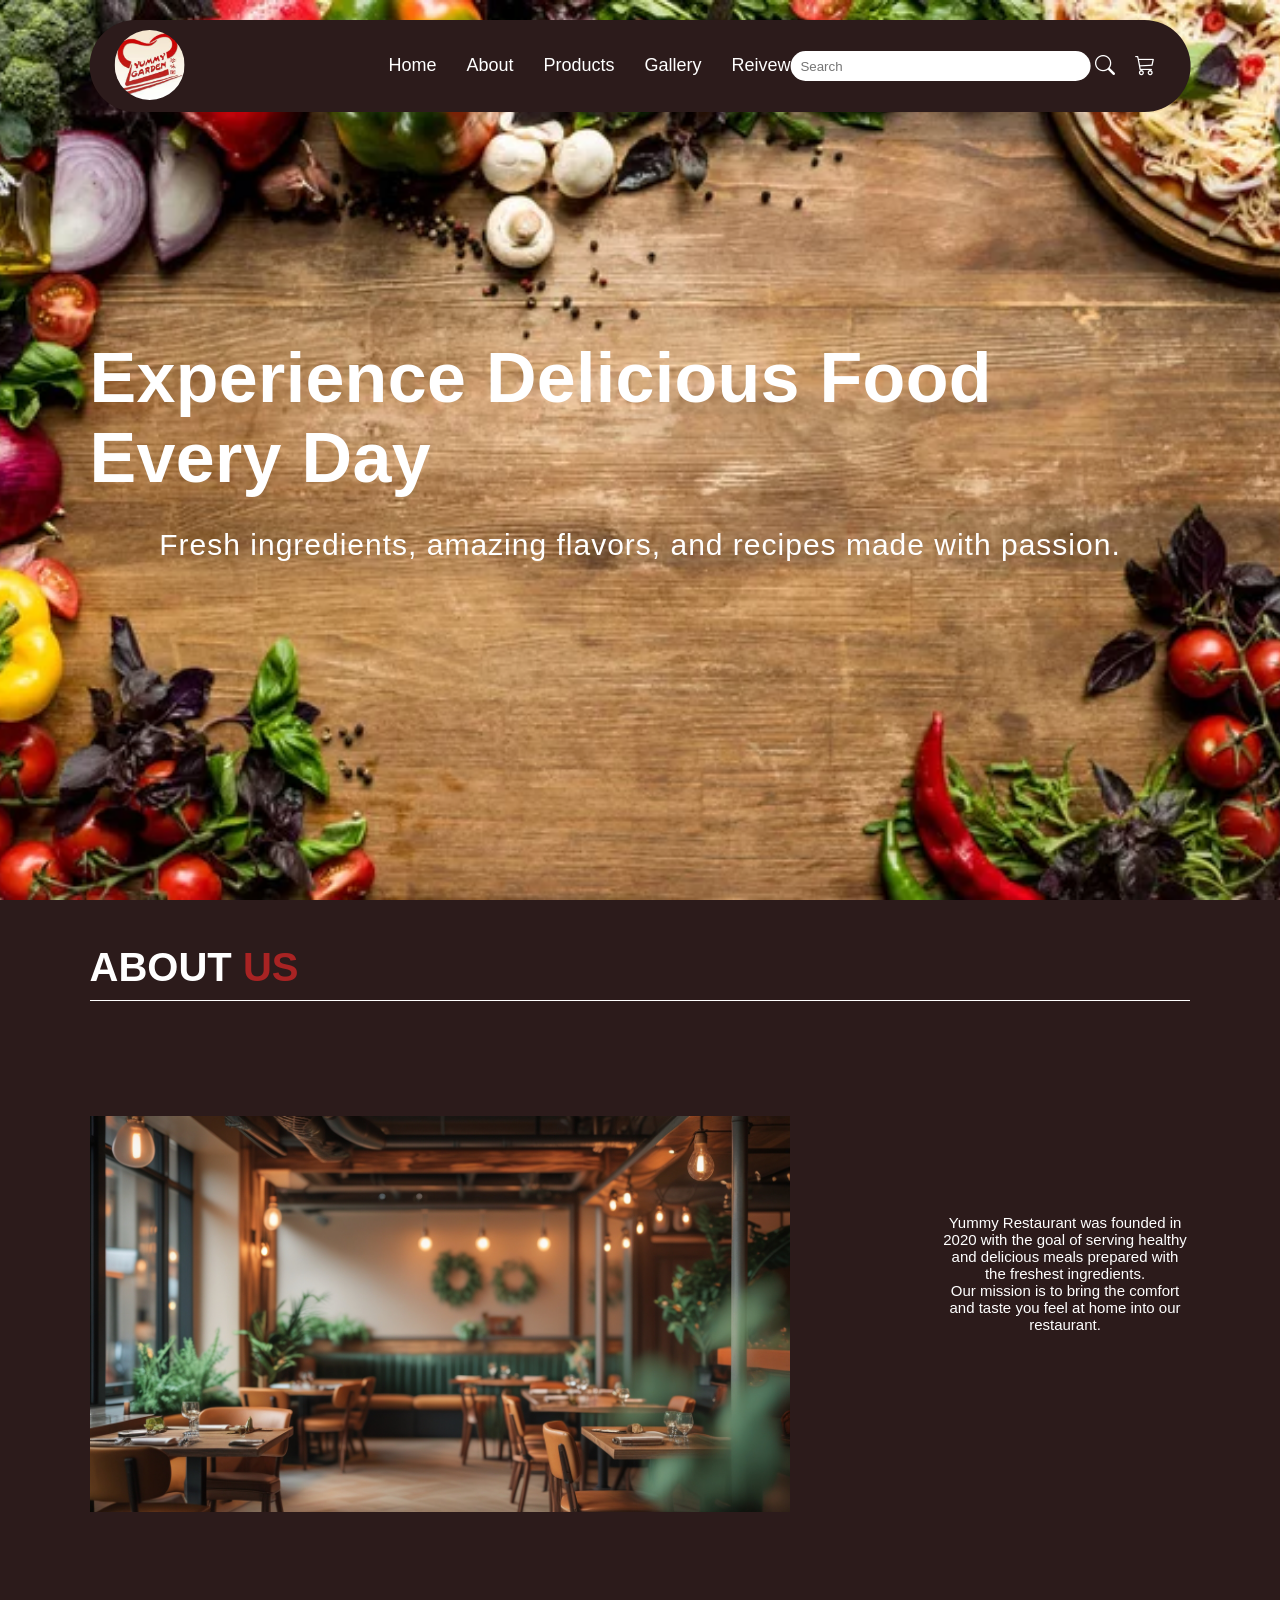
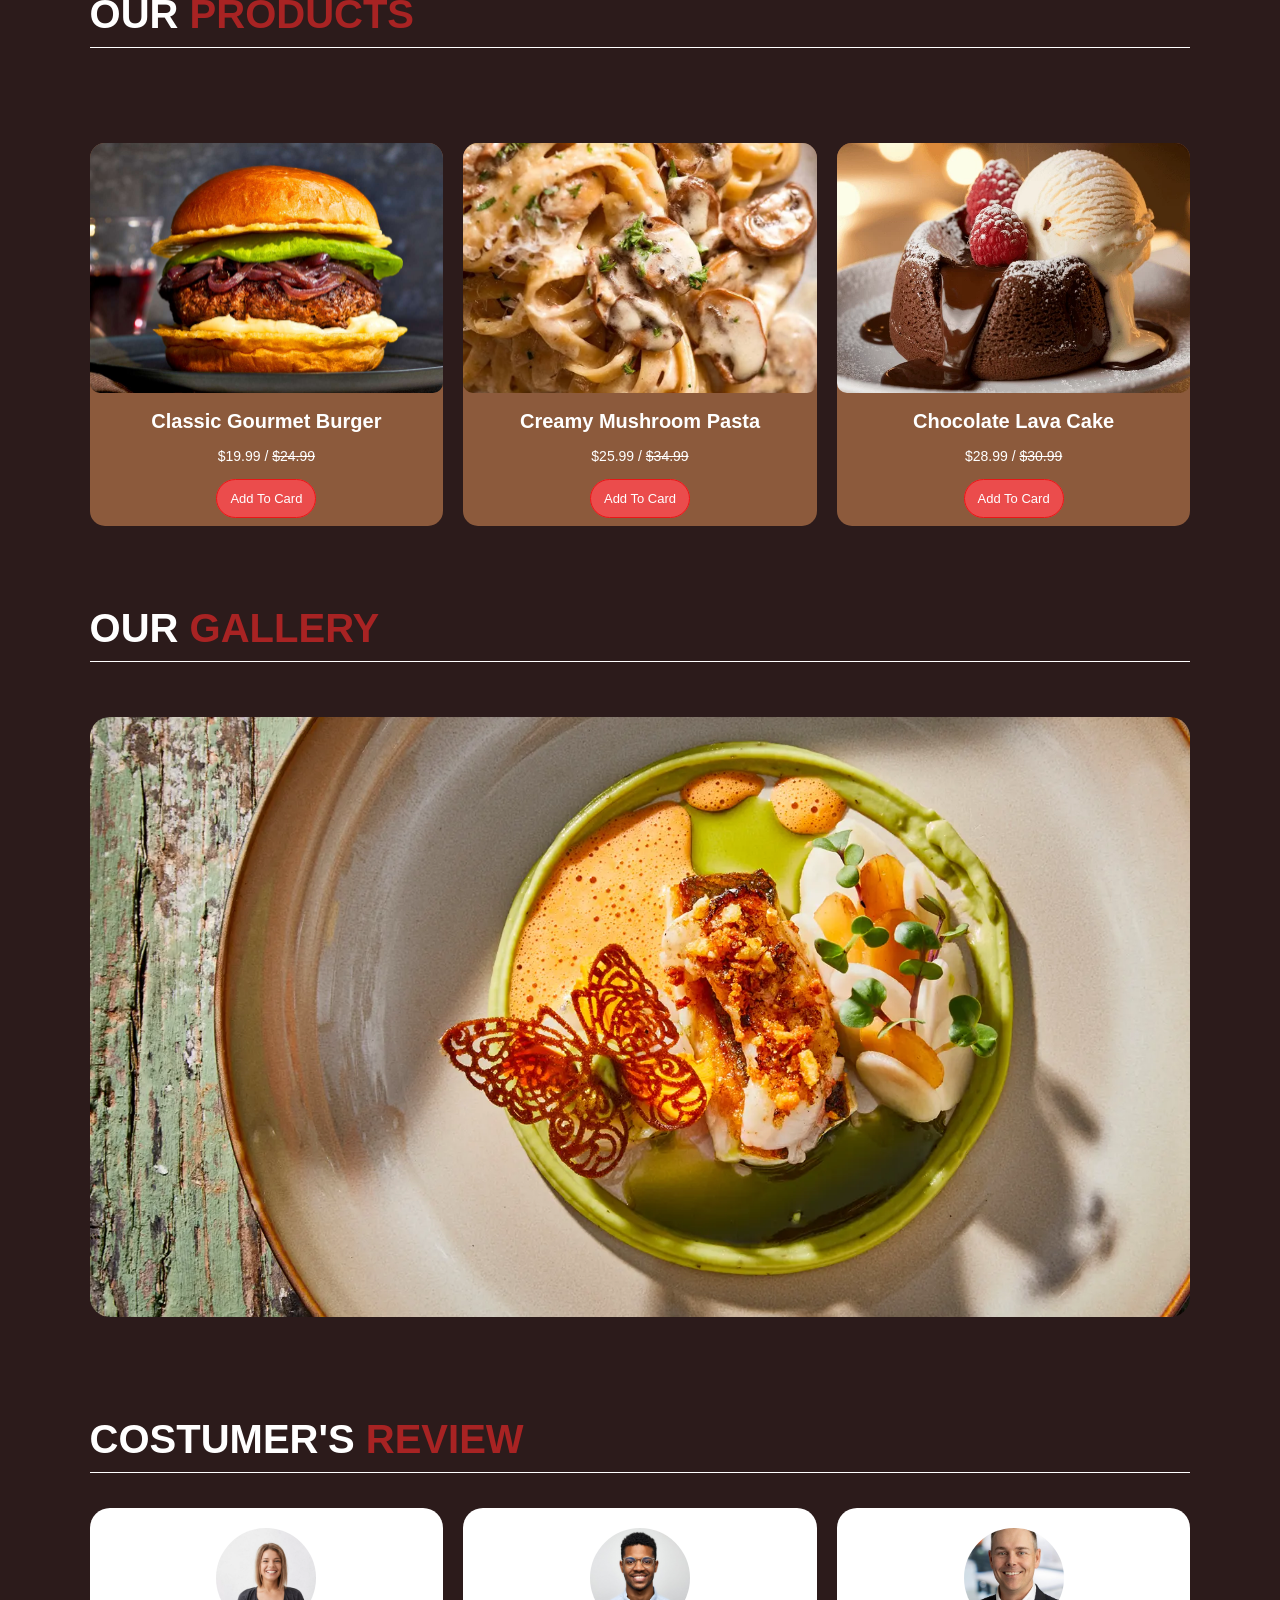
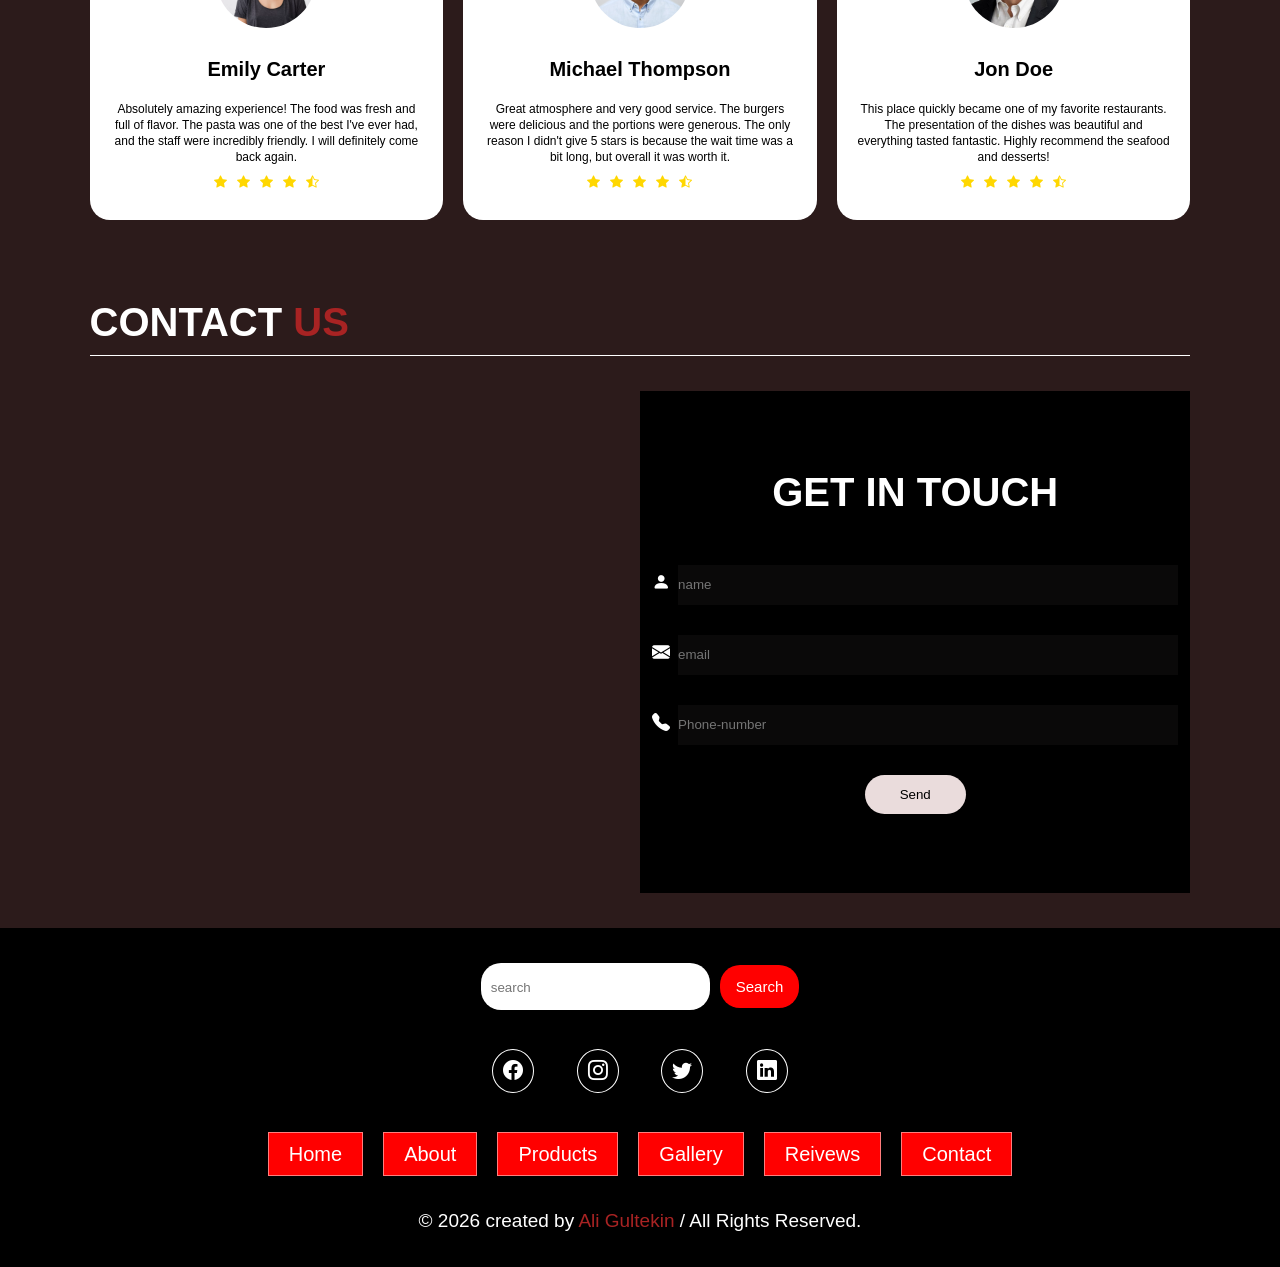
<file: index.html>
<!doctype html>
<html lang="en">
  <head>
    <meta charset="UTF-8" />
    <meta name="viewport" content="width=device-width, initial-scale=1.0" />
    <link
      rel="stylesheet"
      href="https://cdn.jsdelivr.net/npm/bootstrap-icons@1.13.1/font/bootstrap-icons.min.css"
    />
    <link rel="stylesheet" href="style.css" />
    <title>Yummy Restaurant Website</title>
  </head>
  <body>
    <!-- ! header start -->
    <header>
      <div class="logo">
        <a href="#">
          <img src="images/yummy.avif" alt="Yummy Garden" />
        </a>
      </div>
      <nav class="menu">
        <ul>
          <li class="active"><a href="#">Home</a></li>
          <li><a href="#">About</a></li>
          <li><a href="#">Products</a></li>
          <li><a href="#">Gallery</a></li>
          <li><a href="#">Reivews</a></li>
          <li><a href="#">Contact</a></li>
        </ul>
      </nav>
      <div class="icons">
        <i class="bi bi-search">
          <input type="text" placeholder="Search">
        </i>
        <i class="bi bi-cart3"></i>
        <i class="bi bi-list" id="menu-btn"></i>
      </div>
    </header>

    <!-- ! hero start -->
    <section class="hero">
      <h1>Experience Delicious Food Every Day</h1>
      <p>Fresh ingredients, amazing flavors, and recipes made with passion.</p>
    </section>

    <!-- !about statrt -->
    <section class="about">
      <h2 class="heading">About <span>us</span></h2>
      <div class="about-content">
        <img src="images/hero-background.jpg" alt="restaurant" />
        <p>
          Yummy Restaurant was founded in 2020 with the goal of serving healthy
          and delicious meals prepared with the freshest ingredients. <br />
          Our mission is to bring the comfort and taste you feel at home into
          our restaurant.
        </p>
      </div>
    </section>

    <!-- ! products satart -->
    <section class="products">
      <h2 class="heading">
        our
        <span>Products</span>
      </h2>
      <div class="cards">
        <div class="card">
          <img src="images/crispy-comte-cheesburgers.jpg" alt="burger" />
          <h3>Classic Gourmet Burger</h3>
          <div class="price">
            <p>$19.99 / <s>$24.99</s></p>
          </div>
          <div class="btn">
            <a href="#">Add To Card</a>
          </div>
        </div>
        <div class="card">
          <img src="images/Creamy-Mushroom-Pasta_4.webp" alt="pasta" />
          <h3>Creamy Mushroom Pasta</h3>
          <div class="price">
            <p>$25.99 / <s>$34.99</s></p>
          </div>
          <div class="btn">
            <a href="#">Add To Card</a>
          </div>
        </div>
        <div class="card">
          <img src="images/chocolate-lava-cake.webp" alt="cake" />
          <h3>Chocolate Lava Cake</h3>
          <div class="price">
            <p>$28.99 / <s>$30.99</s></p>
          </div>
          <div class="btn">
            <a href="#">Add To Card</a>
          </div>
        </div>
      </div>
    </section>

    <!-- !gallery start -->
    <section class="gallery">
      <h2 class="heading">our <span>gallery</span></h2>
      <div class="images">
        <img src="images/image-1.webp" alt="food" />
        <img src="images/image-2.jpg" alt="food" />
        <img src="images/image-3.jpg" alt="food" />
        <img src="images/image-4.jpg" alt="food" />
        <img src="images/image-5.jpg" alt="food" />
        <img src="images/image-6.webp" alt="food" />
        <img src="images/image-7.jpg" alt="food" />
      </div>
    </section>

    <!-- ! costumer riview -->
    <section class="costumer-review">
      <h2 class="heading">costumer's <span>review</span></h2>
      <div class="reviews">
        <div class="review">
          <img src="images/person-1.webp" alt="person" />
          <h5>Emily Carter</h5>
          <p>
            Absolutely amazing experience! The food was fresh and full of
            flavor. The pasta was one of the best I've ever had, and the staff
            were incredibly friendly. I will definitely come back again.
          </p>
          <div class="stars">
            <i class="bi bi-star-fill"></i>
            <i class="bi bi-star-fill"></i>
            <i class="bi bi-star-fill"></i>
            <i class="bi bi-star-fill"></i>
            <i class="bi bi-star-half"></i>
          </div>
        </div>
        <div class="review">
          <img src="images/person-2.jpg" alt="person" />
          <h5>Michael Thompson</h5>
          <p>
            Great atmosphere and very good service. The burgers were delicious
            and the portions were generous. The only reason I didn't give 5
            stars is because the wait time was a bit long, but overall it was
            worth it.
          </p>
          <div class="stars">
            <i class="bi bi-star-fill"></i>
            <i class="bi bi-star-fill"></i>
            <i class="bi bi-star-fill"></i>
            <i class="bi bi-star-fill"></i>
            <i class="bi bi-star-half"></i>
          </div>
        </div>
        <div class="review">
          <img src="images/person-3.jpg" alt="person" />
          <h5>Jon Doe</h5>
          <p>
            This place quickly became one of my favorite restaurants. The
            presentation of the dishes was beautiful and everything tasted
            fantastic. Highly recommend the seafood and desserts!
          </p>
          <div class="stars">
            <i class="bi bi-star-fill"></i>
            <i class="bi bi-star-fill"></i>
            <i class="bi bi-star-fill"></i>
            <i class="bi bi-star-fill"></i>
            <i class="bi bi-star-half"></i>
          </div>
        </div>
      </div>
    </section>

    <!-- ! contact start -->
    <section class="contact">
      <h2 class="heading">contact <span>us</span></h2>
      <div class="row">
        <div class="col-1">
          <iframe
            src="https://www.google.com/maps/embed?pb=!1m18!1m12!1m3!1d32656.682214918226!2d-79.38107688946558!3d43.65919035424678!2m3!1f0!2f0!3f0!3m2!1i1024!2i768!4f13.1!3m3!1m2!1s0x882b34ca7e36ed71%3A0xe4ced70d836b740a!2s33%20Gerrard%20St%20W%2C%20Toronto%2C%20ON%20M5G%200B9!5e0!3m2!1str!2sca!4v1773527244351!5m2!1str!2sca"
            allowfullscreen=""
            loading="lazy"
            referrerpolicy="no-referrer-when-downgrade"
          ></iframe>
        </div>
        <div class="col-2">
          <h4>GET IN TOUCH</h4>
          <form action="#" class="input-box col-2">
            <div class="name">
              <i class="bi bi-person-fill"></i>
              <input type="text" class="name" placeholder="name" required />
            </div>
            <div class="email">
              <i class="bi bi-envelope-fill"></i>
              <input type="email" class="email" placeholder="email" required />
            </div>
            <div class="phone-number">
              <i class="bi bi-telephone-fill"></i>
              <input
                type="text"
                class="number"
                placeholder="Phone-number"
                required
              />
            </div>
            <button class="btn">Send</button>
          </form>
        </div>
      </div>
    </section>

    <!-- !last-section start -->
    <section class="last-section">
      <div class="search-bar">
        <input type="text" placeholder="search"> <button>Search</button>
      </div>
      <div class="share">
        <a href="#"><i class="bi bi-facebook"></i></a>
        <a href="#"><i class="bi bi-instagram"></i></a>
        <a href="#"><i class="bi bi-twitter"></i></a>
        <a href="#"><i class="bi bi-linkedin"></i></a>
      </div>
      <div class="last-section-menu">
         <ul>
          <li><a href="#">Home</a></li>
          <li><a href="#">About</a></li>
          <li><a href="#">Products</a></li>
          <li><a href="#">Gallery</a></li>
          <li><a href="#">Reivews</a></li>
          <li><a href="#">Contact</a></li>
        </ul>
      </div>
      <footer>
        <p>© 2026 created by <span>Ali Gultekin</span> / All Rights Reserved.</p>
      </footer>
    </section>
  </body>
</html>
</file>
<file: style.css>
* {
  margin: 0;
  padding: 0;
  box-sizing: border-box;
  font-family: sans-serif;
}

html{
  font-size: 62.5%;
}

.heading {
color: #fff;
text-transform: uppercase;
font-size: 4rem;
margin-bottom: 3.5rem;
border-bottom: 0.1rem solid #fff;
padding: 1rem 0;
}

span{
    color: #a82323;
}

section{
    padding: 3.5rem 7%;
    background-color: #2c1b1b;
}

/* ! header start */
header {
  display: flex;
  align-items: center;
  justify-content: space-between;
  background-color: #2c1b1b;
  border-radius: 5rem;
  margin-top: 2rem;
  padding: 1rem 2.5rem;
  left: 50%;
  width: 86%;
  transform: translateX(-50%);
  position: fixed;
  z-index: 10;
}

.logo img {
  width: 7rem;
  border-radius: 50%;
}

.menu{
  display: flex;
  align-items: center;
}

.menu ul {
  display: flex;
  align-items: center;
  gap: 3rem;
  list-style: none;
}

.menu ul li a {
  color: #fff;
  font-size: 1.8rem;
  text-decoration: none;
}

.menu a::after{
  content: "";
  display: block;
  background: red;
  width: 0;
  height: 0.2rem;
  transition: width 0.3s ease-in;
}

.menu a:hover::after {
  width: 100%;
}

.icons{
  display: flex;
  align-items: center;
  gap: 2rem;
  color: #fff;
  font-size: 2rem;
  padding-right: 1rem;
  cursor: pointer;
}

.bi-search input{
  position: absolute;
  bottom: 3.1rem;
  right: 10rem;
  width: 30rem;
  height: 3rem;
  border-radius: 2rem;
  padding: 0 1rem;
  border: none;
  outline: none;
}

#menu-btn{
  display: none;
}

/* ! hero start */
.hero {
  display: flex;
  align-items: center;
  justify-content: center;
  flex-direction: column;
  gap: 3rem;
  color: #fff;
  background-image: url(images/stock-photo-pizza-ingredients-background\).jpg);
  background-size: cover;
  background-position: center;
 background-repeat: no-repeat;
 height: 100vh;
 
}

.hero h1 {
  font-size: 7rem;
  letter-spacing: 0.03rem;
}

.hero p {
  font-size: 3rem;
  letter-spacing: 0.1rem;
}



/* ! about start */
.about-content{
    display: flex;
    align-items: center;
    column-gap: 15rem;
}

.about-content img{
    width: 70rem;
   margin-top: 8rem;
}

.about-content p{
    color: #fff;
    text-align: center;
    font-size: 1.5rem;
}

/* ! products start */
.cards {
  display: grid;
  grid-template-columns: repeat(auto-fit, minmax(20rem, 1fr));
  gap: 2rem;
}

.cards .card {
  background-color: #8c5a3c;
  border-radius: 1.5rem;
  overflow: hidden;
  padding-bottom: 2rem;
  text-align: center;
  margin-top: 6rem;
}

.cards .card img {
  width: 100%;
  height: 25rem;
  object-fit: cover;
  border-radius: 1rem;
  cursor: pointer;
  transition:  transform 0.3s ease;
}

.cards .card:hover img{
    transform: scale(1.1);
}

.card h3 {
  margin-top: 1.5rem;
  font-size: 2rem;
  color: #fff;
}

.card .price {
  margin-top: 1.5rem;
  color: #fff;
  font-size: 1.4rem;
}

.card .btn {
  margin-top: 2.7rem;
}

.card .btn a {
  text-decoration: none;
  background-color: #eb4c4c;
  color: #fff;
  padding: 1.1rem 1.3rem;
  border-radius: 2rem;
  cursor: pointer;
  border: 0.1rem solid #e81717;
  transition:
    background-color 0.3s ease,
    border-color 0.3s ease;
    font-size: 1.3rem;
}

.card .btn a:hover {
  background-color: #a82323;
  border-color: #fff;
}

/* ! gallery start */
.gallery .images{
  display: flex;
  align-items: center;
  overflow-x: auto;
  scroll-snap-type:x mandatory;
  width: 100%;
  gap: 2rem;
  padding: 2rem 0;
}

.gallery .images img{
  width: 100%;
  height: 60rem;
  flex-shrink: 0;
  scroll-snap-align: center;
  object-fit: cover;
  border-radius: 2rem;
}

/* ! costumer reviw start */
.costumer-review .reviews{
   display: grid;
  grid-template-columns: repeat(auto-fit, minmax(20rem, 1fr));
  gap: 2rem;
  width: 100%;
  text-align: center;
}

.costumer-review .reviews .review {
  background-color: #fff;
  border-radius: 2rem;
  padding: 2rem;
  position: relative;
  display: flex;
  flex-direction: column;
  align-items: center;
}

.costumer-review .reviews .review img{
 width: 10rem;
 height: 10rem;
 object-fit: cover;
 object-position: center;
 border-radius: 50%;
 border: none;
}

.costumer-review .reviews .review h5{
  font-size: 2rem;
  margin-top: 3rem;
}

.costumer-review .reviews .review p{
  font-size: 1.2rem;
  margin-top: 2rem;
  line-height: 1.6rem;
}

.costumer-review .reviews .review .stars{
  display: flex;
  align-items: center;
  justify-content: center;
  gap: 1rem;
  padding: 1rem 0;
  color: gold;
  font-size: 1.3rem;
  margin-top: auto;
}


/* ! contact start */
.contact .row{
  display: grid;
  grid-template-columns: repeat(auto-fit, minmax(20rem, 1fr));
}

.contact .row .col-1 iframe{
  width: 100%;
  height: 50rem;
  border: none;
}

.contact .row .col-2{
  background-color: #000;
  display: flex;
  align-items: center;
  flex-direction: column;
  justify-content: center;
 gap: 3rem;
 color: #fff;
}

.contact .row .col-2 h4{
  font-size: 4rem;
  margin-bottom: 2rem;
}

.contact .row .col-2 input{
  width: 50rem;
  height: 4rem;
  border: none;
  outline: none;
  background-color: rgb(10, 9, 9);
  color: #fff;
}

.contact .row .col-2 i{
  font-size: 1.8rem;
  margin-right: 0.5rem;
 
}

.contact .row .col-2 .btn{
  padding: 1.2rem 3.5rem;
  border-radius: 2rem;
  background-color: #eadcdc;
  border: none;
  cursor: pointer;
  transition: background-color 0.2s ease, color 0.2s ease;
}

.contact .row .col-2 .btn:hover{
  background-color: #a0b77d;
  color: #fff;
}

/* ! last-section start */
.last-section{
 background-color: #000;
 position: relative;
}

.last-section .search-bar{
  display: flex;
  align-items: center;
  justify-content: center;
}

.last-section .search-bar input{
  outline: none;
  border: none;
  border-radius: 2rem;
  padding: 1.7rem 5rem 1.5rem 1rem;
}

.last-section .search-bar button{
  color: #fff;
  background-color: red;
  padding: 1.3rem 1.6rem;
  border-radius: 2rem;
  font-size: 1.5rem;
  margin-left: 1REM;
  cursor: pointer;
  border: none;
  transition: background-color 0.2s ease;
}

.last-section .search-bar button:hover{
  background-color: #d63232;
}

.last-section .share{
 color: #fff;
text-align: center;
margin-top: 5rem;
}


.last-section .share a{
color: #fff;
font-size: 2rem;
 margin: 0 2rem;
 border: 0.1rem solid #fff;
 padding: 1rem;
 border-radius: 50%;
 text-decoration: none;
 transition: background-color 0.2s ease, color 0.2s ease;
}

.last-section .share a:hover{
  background-color: red;
  color: #fff;
}

.last-section .last-section-menu ul{
  display: flex;
  align-items: center;
  justify-content: center;
  gap: 2rem;
  margin-top: 6rem;
}

.last-section .last-section-menu ul li a{
  text-decoration: none;
  color: #fff;
  font-size: 2rem;
  background-color: red;
  padding: 1rem 2rem;
  border: 0.1rem solid rgb(255, 125, 125);
  transition: background-color 0.2s ease, border-color 0.2s ease;
}

.last-section .last-section-menu ul li a:hover{
  background-color: #000;
  border-color:  #fff;
}

.last-section footer{
  color: #fff;
  font-size: 1.9rem;
  text-align: center;
  margin-top: 4.4rem;
}

/* ! responsive start */
@media (max-width:1224px){

.menu{
 gap:5rem;
}

.about-content{
 flex-direction:column;
 row-gap:5rem;
}

.about-content img{
 width:100%;
 max-width:50rem;
}

.hero h1{
 font-size:5rem;
}

.hero p{
 font-size:2rem;
}

.contact .row .col-2 input{
  width: 40rem;
  
}

}

@media (max-width:847px){

#menu-btn{
  display: block;
}

html{
 font-size:55%;
}

header{
 width:95%;
}

.menu ul{
 display:none;
}

.hero h1{
 font-size:4rem;
 text-align:center;
}

.hero p{
 font-size:1.8rem;
 text-align:center;
}

.gallery .images img{
 height:40rem;
}

.contact .row{
 grid-template-columns:1fr;
}

.contact .row .col-2 input{
 width: 40rem;
}

}

@media (max-width:590px){

html{
 font-size:50%;
}

.heading{
 font-size:3rem;
}

.hero h1{
 font-size:3rem;
}

.last-section .last-section-menu ul{
 flex-direction:column;
 gap: 4rem;
}

.costumer-review .reviews .review p{
  margin-top:2rem;
}

.costumer-review .reviews{
 grid-template-columns:1fr;
}

.contact .row .col-2 input{
 width: 30rem;
}

.contact .row .col-2 .btn{
  margin-bottom: 1rem;
}

  .bi-search input{
    display: none;
  }
    

}
</file>
